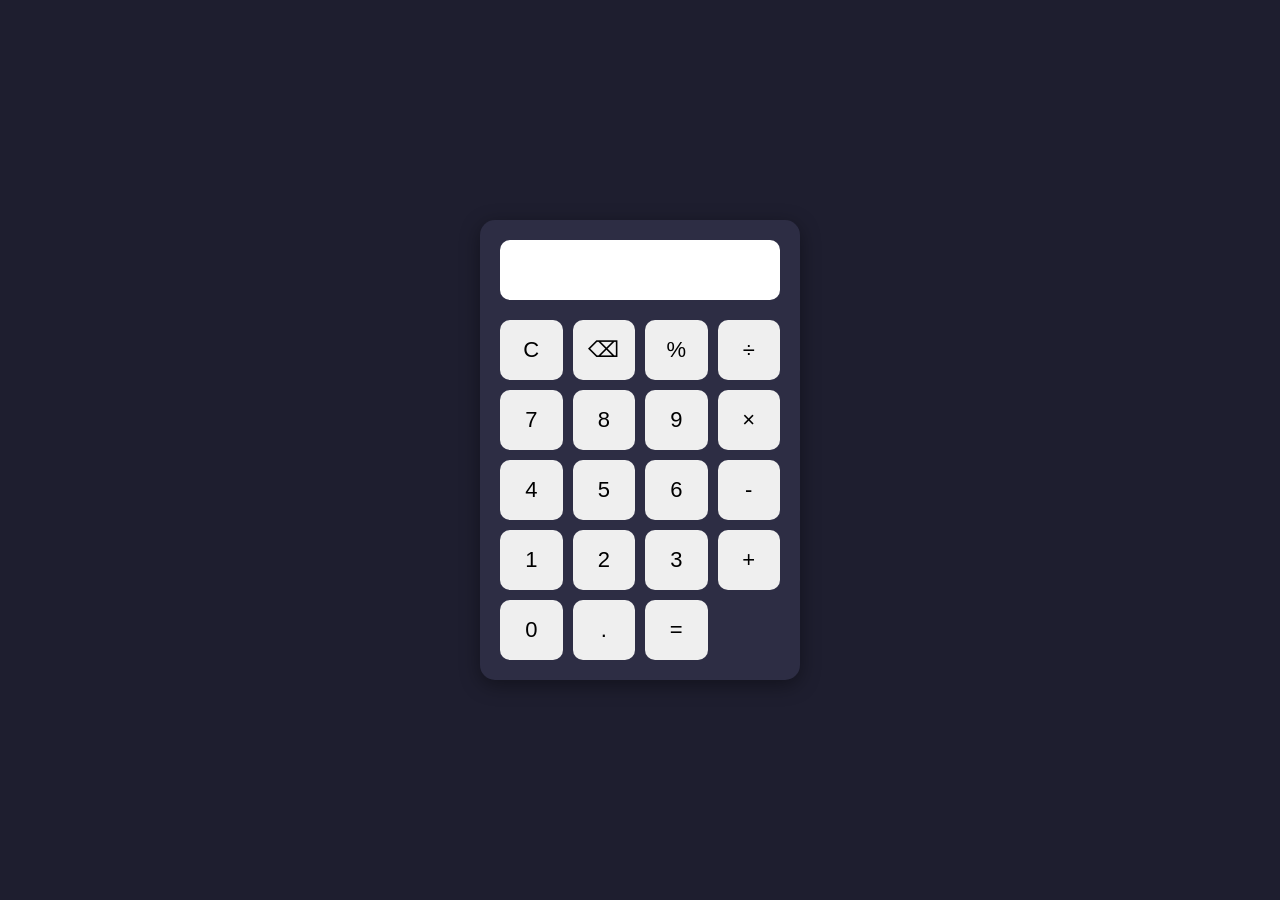
<file: calculator/index.html>
<!DOCTYPE html>
<html lang="en">
<head>
    <meta charset="UTF-8">
    <meta name="viewport" content="width=device-width, initial-scale=1.0">
    <title>Calculator</title>
    <link rel="stylesheet" href="style.css">
</head>
<body>

<div class="calculator">

    <input type="text" id="display" readonly>

    <div class="buttons">

        <button onclick="clearDisplay()">C</button>
        <button onclick="deleteLast()">⌫</button>
        <button onclick="appendValue('%')">%</button>
        <button onclick="appendValue('/')">÷</button>

        <button onclick="appendValue('7')">7</button>
        <button onclick="appendValue('8')">8</button>
        <button onclick="appendValue('9')">9</button>
        <button onclick="appendValue('*')">×</button>

        <button onclick="appendValue('4')">4</button>
        <button onclick="appendValue('5')">5</button>
        <button onclick="appendValue('6')">6</button>
        <button onclick="appendValue('-')">-</button>

        <button onclick="appendValue('1')">1</button>
        <button onclick="appendValue('2')">2</button>
        <button onclick="appendValue('3')">3</button>
        <button onclick="appendValue('+')">+</button>

        <button onclick="appendValue('0')">0</button>
        <button onclick="appendValue('.')">.</button>
        <button onclick="calculate()">=</button>

    </div>

</div>

<script src="script.js"></script>

</body>
</html>
</file>
<file: calculator/style.css>
*{
    margin:0;
    padding:0;
    box-sizing:border-box;
    font-family:Arial,sans-serif;
}

body{
    display:flex;
    justify-content:center;
    align-items:center;
    height:100vh;
    background:#1e1e2f;
}

.calculator{
    background:#2d2d44;
    padding:20px;
    border-radius:15px;
    box-shadow:0 5px 20px rgba(0,0,0,0.4);
    width:320px;
}

#display{
    width:100%;
    height:60px;
    font-size:28px;
    text-align:right;
    padding:10px;
    margin-bottom:20px;
    border:none;
    border-radius:10px;
    outline:none;
}

.buttons{
    display:grid;
    grid-template-columns:repeat(4,1fr);
    gap:10px;
}

button{
    height:60px;
    font-size:22px;
    border:none;
    border-radius:10px;
    cursor:pointer;
    transition:0.3s;
}

button:hover{
    transform:scale(1.05);
}
</file>
